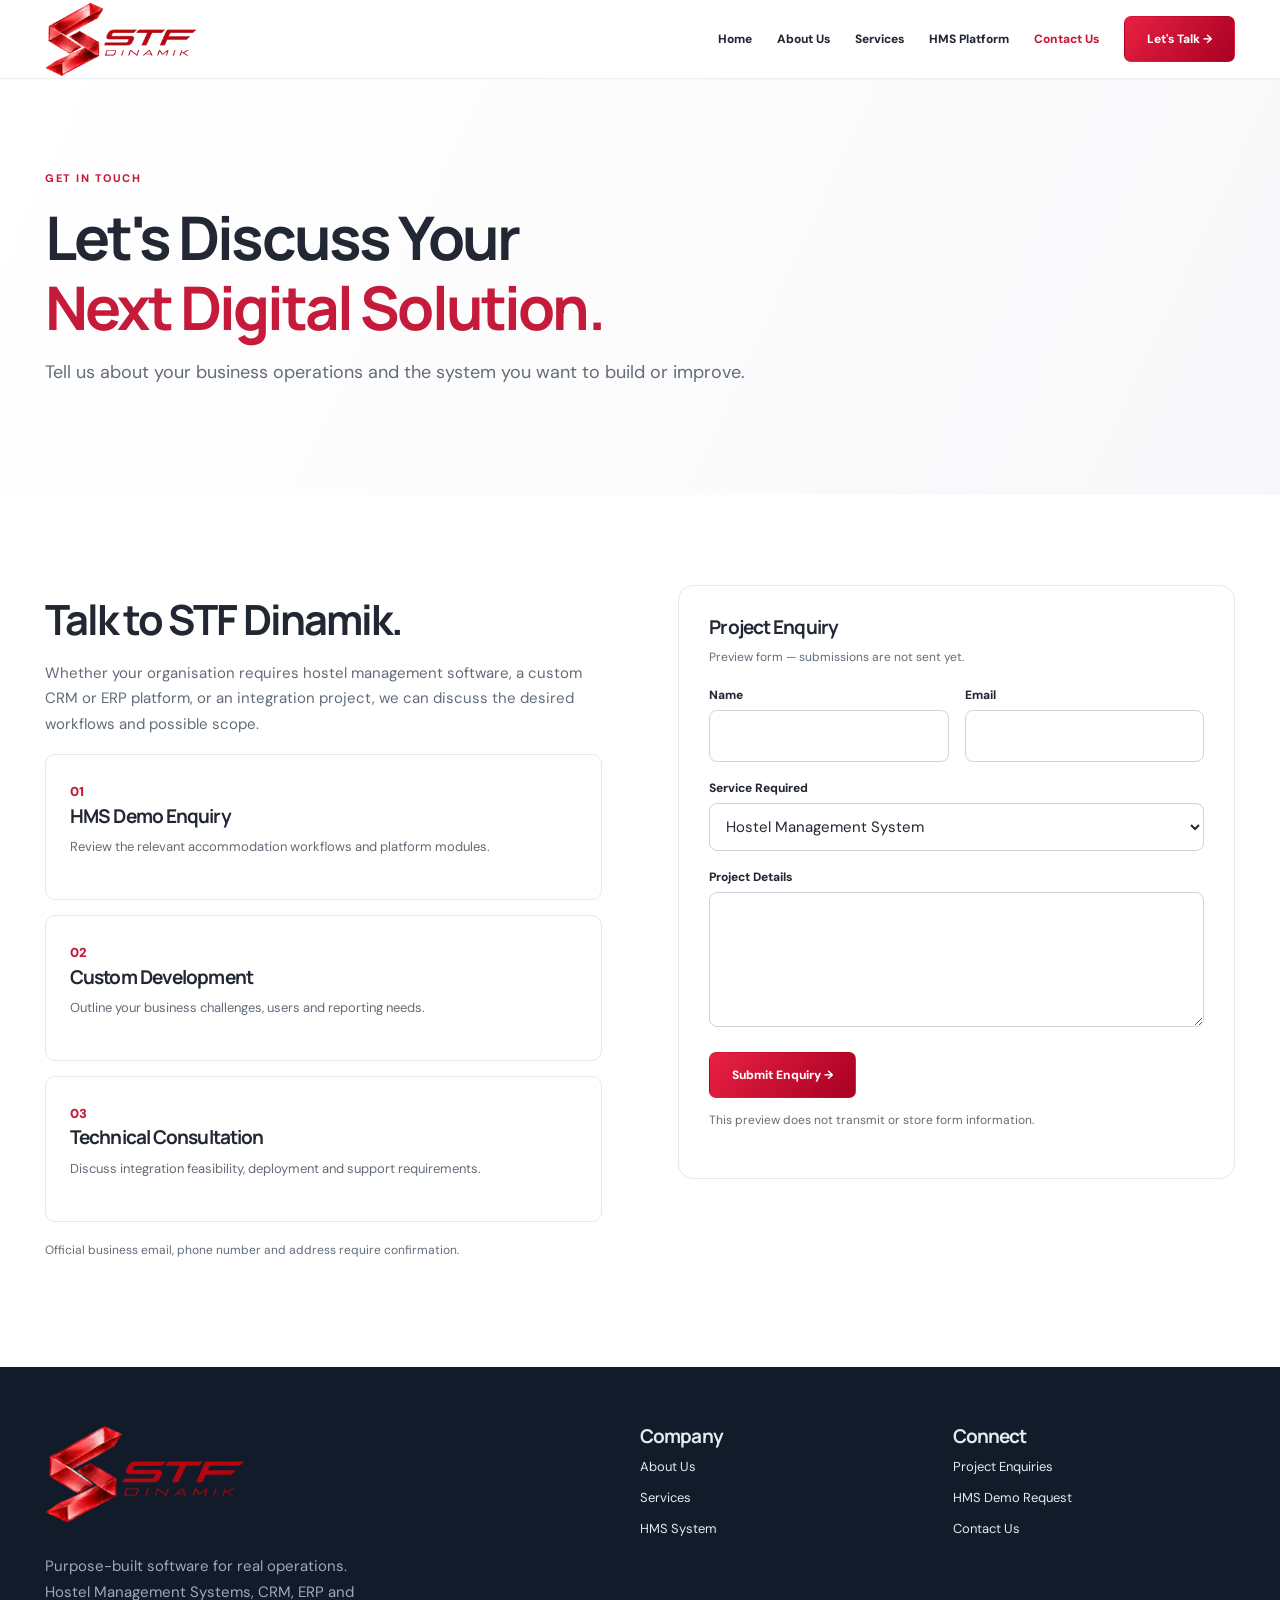
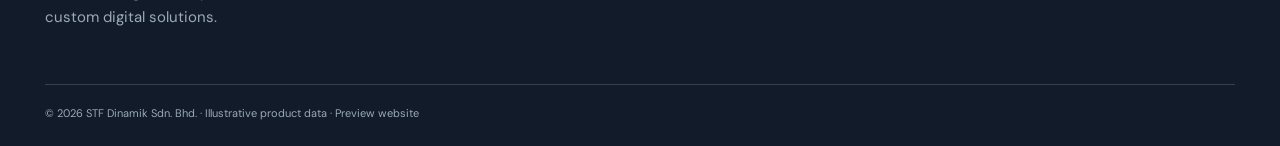
<file: contact.html>
<!doctype html><html lang="en"><head><meta charset="UTF-8"><meta name="viewport" content="width=device-width,initial-scale=1"><meta name="theme-color" content="#cf1232"><title>Contact STF Dinamik | HMS Demo & Software Development Enquiry</title><meta name="description" content="Contact STF Dinamik to discuss hostel management software, CRM and ERP applications, custom software development or system integration projects."><link rel="canonical" href="https://williamckw.github.io/stf-dinamik-website/contact.html"><meta property="og:type" content="website"><meta property="og:title" content="Contact STF Dinamik | HMS Demo & Software Development Enquiry"><meta property="og:description" content="Contact STF Dinamik to discuss hostel management software, CRM and ERP applications, custom software development or system integration projects."><meta property="og:url" content="https://williamckw.github.io/stf-dinamik-website/contact.html"><meta name="twitter:card" content="summary_large_image"><meta name="twitter:title" content="Contact STF Dinamik | HMS Demo & Software Development Enquiry"><meta name="twitter:description" content="Contact STF Dinamik to discuss hostel management software, CRM and ERP applications, custom software development or system integration projects."><meta name="twitter:image" content="https://images.unsplash.com/photo-1497366811353-6870744d04b2?auto=format&fit=crop&w=1200&q=82"><meta property="og:image" content="https://images.unsplash.com/photo-1497366811353-6870744d04b2?auto=format&fit=crop&w=1200&q=82"><meta property="og:image:alt" content="Modern office environment for software consultation"><meta property="og:site_name" content="STF Dinamik"><meta name="keywords" content="custom software consultation Malaysia, HMS demo, CRM ERP development enquiry"><link rel="preconnect" href="https://images.unsplash.com"><link rel="icon" type="image/webp" href="assets/favicon.webp"><link rel="apple-touch-icon" href="assets/favicon.webp"><link rel="stylesheet" href="assets/site.css"><script type="application/ld+json">{"@context":"https://schema.org","@type":"Organization","name":"STF Dinamik Sdn. Bhd.","url":"https://williamckw.github.io/stf-dinamik-website/","description":"Custom software development, enterprise systems and Hostel Management System solutions in Malaysia."}</script></head><body><a href="#main" class="skip">Skip to content</a><header class="header"><div class="wrap headin"><a class="brand" href="index.html" aria-label="STF Dinamik homepage"><img class="brand-logo" src="assets/stf-dinamik-logo.webp" width="235" height="116" alt="STF Dinamik logo"></a><button class="hamb" aria-label="Open navigation" aria-expanded="false" aria-controls="primary">☰</button><nav class="nav" id="primary"><a href="index.html" >Home</a><a href="about.html" >About Us</a><a href="services.html" >Services</a><a href="hms.html" >HMS Platform</a><a href="contact.html" aria-current="page">Contact Us</a><a class="button red" href="contact.html">Let's Talk →</a></nav></div></header><main id="main"><section class="pagehead"><div class="wrap"><div class="overline">Get in touch</div><h1>Let's Discuss Your <span class="redtext">Next Digital Solution.</span></h1><p class="lead">Tell us about your business operations and the system you want to build or improve.</p></div></section><section class="section"><div class="wrap split" style="align-items:start"><div><h2>Talk to STF Dinamik.</h2><p>Whether your organisation requires hostel management software, a custom CRM or ERP platform, or an integration project, we can discuss the desired workflows and possible scope.</p><div class="stack"><div class="feature"><span class="num">01</span><h3>HMS Demo Enquiry</h3><p>Review the relevant accommodation workflows and platform modules.</p></div><div class="feature"><span class="num">02</span><h3>Custom Development</h3><p>Outline your business challenges, users and reporting needs.</p></div><div class="feature"><span class="num">03</span><h3>Technical Consultation</h3><p>Discuss integration feasibility, deployment and support requirements.</p></div></div><p class="notice" style="margin-top:18px">Official business email, phone number and address require confirmation.</p></div><div class="inputpanel"><h3>Project Enquiry</h3><p class="notice">Preview form — submissions are not sent yet.</p><form id="contact-form"><div class="fields"><div class="field"><label for="name">Name</label><input id="name" name="name" autocomplete="name" required></div><div class="field"><label for="email">Email</label><input id="email" name="email" type="email" autocomplete="email" required></div><div class="field full"><label for="service">Service Required</label><select id="service" name="service"><option>Hostel Management System</option><option>Custom Software Development</option><option>CRM Development</option><option>ERP / Business Systems</option><option>System Integration</option><option>Other Enquiry</option></select></div><div class="field full"><label for="message">Project Details</label><textarea id="message" name="message" required></textarea></div><div class="field full"><button class="button red" type="submit">Submit Enquiry →</button><p class="notice" id="formnotice" style="margin-top:12px">This preview does not transmit or store form information.</p></div></div></form></div></div></section></main><footer class="foot"><div class="wrap"><div class="footgrid"><div><a class="brand" href="index.html" aria-label="STF Dinamik homepage"><img class="brand-logo" src="assets/stf-dinamik-logo.webp" width="235" height="116" alt="STF Dinamik logo"></a><p style="max-width:330px;margin-top:22px">Purpose-built software for real operations. Hostel Management Systems, CRM, ERP and custom digital solutions.</p></div><div><h3>Company</h3><nav class="footnav"><a href="about.html">About Us</a><a href="services.html">Services</a><a href="hms.html">HMS System</a></nav></div><div><h3>Connect</h3><nav class="footnav"><a href="contact.html">Project Enquiries</a><a href="contact.html">HMS Demo Request</a><a href="contact.html">Contact Us</a></nav></div></div><div class="copyright">© 2026 STF Dinamik Sdn. Bhd. · Illustrative product data · Preview website</div></div></footer><script defer src="assets/site.js"></script></body></html>
</file>
<file: assets/site.css>
@import url('https://fonts.googleapis.com/css2?family=DM+Sans:wght@400;500;600;700;800&family=Manrope:wght@400;500;600;700;800&display=swap');
:root{--red:#cf1232;--red2:#95001c;--ink:#17202b;--muted:#65717e;--line:#e7e9ee;--soft:#f5f7f9;--white:#fff;--radius:18px}*{box-sizing:border-box}html{scroll-behavior:smooth}body{margin:0;color:var(--ink);background:#fff;font:15px/1.7 'DM Sans',sans-serif;overflow-x:clip}a{color:inherit;text-decoration:none}img{max-width:100%;display:block}button,input,textarea,select{font:inherit}button{cursor:pointer}.wrap{width:min(1190px,calc(100% - 64px));margin:auto}.skip{position:absolute;left:10px;top:-100px;padding:8px;background:white;z-index:200}.skip:focus{top:10px}.header{position:sticky;top:0;z-index:80;background:#ffffffee;backdrop-filter:blur(16px);border-bottom:1px solid #edf0f2}.headin{min-height:78px;display:flex;align-items:center;justify-content:space-between;gap:20px}.brand{display:flex;gap:11px;align-items:center;flex:none;color:var(--red2)}.mark{font-weight:900;font-style:italic;line-height:1;font-size:36px;letter-spacing:-.1em;transform:skew(-9deg)}.brandname{font:800 italic 24px/.85 Manrope,sans-serif;letter-spacing:-.07em}.brandname small{font:800 8px/1.3 Manrope,sans-serif;letter-spacing:.34em;display:block;margin-top:6px}.nav{display:flex;align-items:center;gap:25px}.nav>a{font-size:12px;font-weight:800;white-space:nowrap;transition:color .2s}.nav>a:hover,.nav>a[aria-current]{color:var(--red)}.hamb{display:none;background:white;border:1px solid var(--line);border-radius:9px;padding:6px 12px;font-size:22px}.button{display:inline-flex;justify-content:center;align-items:center;gap:10px;padding:12px 22px;border-radius:8px;min-height:46px;border:1px solid #dadfe5;background:white;font-size:12px;font-weight:800;transition:transform .24s,box-shadow .24s,background .24s}.button:hover{transform:translateY(-2px);box-shadow:0 10px 25px #9a0a2a1a}.button.red{background:linear-gradient(130deg,#e92143,#a80022);border-color:transparent;color:#fff}.button.ghost{background:transparent}.redtext{color:var(--red)}.overline{font-size:11px;letter-spacing:.17em;font-weight:800;text-transform:uppercase;color:var(--red)}h1,h2,h3,h4{font-family:Manrope,sans-serif;line-height:1.17;letter-spacing:-.045em;overflow-wrap:break-word}h1{font-size:clamp(36px,4.7vw,67px);margin:14px 0 24px;max-width:740px}h2{font-size:clamp(29px,3.25vw,44px);margin:10px 0 17px}h3{font-size:19px;margin:0 0 9px}p{color:var(--muted);margin:0 0 17px}.lead{font-size:clamp(15px,1.45vw,18px);max-width:680px}.section{padding:100px 0}.alt{background:var(--soft)}.sectiontop{max-width:750px;margin-bottom:34px}.sectiontop p{max-width:630px}.flexactions{display:flex;align-items:center;gap:13px;flex-wrap:wrap;margin-top:28px}.hero{background:radial-gradient(ellipse at 84% 18%,#ffe8ec 0,transparent 36%),linear-gradient(125deg,#fff,#f8f9fb);overflow:hidden}.herogrid{min-height:660px;display:grid;grid-template-columns:minmax(0,.91fr) minmax(0,1.09fr);gap:48px;align-items:center;padding:60px 0}.herocopy{position:relative;z-index:2}.herocopy .lead{max-width:515px}.heronotes{display:flex;flex-wrap:wrap;gap:22px;margin-top:39px;color:#6d7480;font-size:11px;font-weight:800;letter-spacing:.03em}.heronotes span:before{content:"";display:inline-block;vertical-align:middle;width:7px;height:7px;margin-right:8px;border-radius:50%;background:var(--red)}.visual{position:relative;height:510px;min-width:0;perspective:1200px}.imagehero{position:absolute;inset:20px 0 52px 36px;border-radius:20px;overflow:hidden;box-shadow:0 38px 75px #1521362b}.imagehero img{width:100%;height:100%;object-fit:cover;animation:cinema 19s ease-in-out infinite alternate}.imagehero:after{content:"";position:absolute;inset:40% 0 0;background:linear-gradient(transparent,#0712238a)}.imagecaption{position:absolute;color:#fff;bottom:20px;right:20px;z-index:2;font-size:12px;font-weight:700}.glass{position:absolute;z-index:4;background:#ffffffed;border:1px solid #fff;border-radius:13px;box-shadow:0 14px 50px #1b2b4b27;backdrop-filter:blur(10px)}.glass.one{left:0;bottom:24px;width:min(310px,68%);padding:18px;animation:levitate 7s ease-in-out infinite}.glass.two{right:-5px;top:5px;padding:14px 19px;animation:levitate 6s ease-in-out -2s infinite}.glass small{font-size:10px;font-weight:700;color:#7c8792}.glass strong{font-size:25px;display:block;color:var(--red2);line-height:1.2}.tinybars{display:flex;align-items:end;gap:7px;height:63px;margin-top:8px}.tinybars i{display:block;flex:1;border-radius:3px 3px 0 0;background:linear-gradient(#ed4b64,#bd002b);height:var(--h)}.orbit{position:absolute;right:15px;bottom:5px;width:145px;height:145px;border-radius:50%;border:1px solid #cb163944;transform:rotateX(68deg);animation:spin 23s linear infinite}.orbit:after{content:"";position:absolute;inset:23px;border:1px dashed #cc133a99;border-radius:50%}.split{display:grid;grid-template-columns:repeat(2,minmax(0,1fr));align-items:center;gap:clamp(30px,6vw,82px)}.split>*,.herogrid>*{min-width:0}.photobox{overflow:hidden;border-radius:18px;position:relative;box-shadow:0 18px 48px #1c294017}.photobox img{width:100%;height:430px;object-fit:cover;transition:transform .8s}.photobox:hover img{transform:scale(1.045)}.tag{display:inline-block;background:#fff1f3;color:var(--red);padding:6px 11px;border-radius:100px;font-weight:800;font-size:11px}.grid{display:grid;grid-template-columns:repeat(3,minmax(0,1fr));gap:22px}.card{border:1px solid var(--line);background:#fff;border-radius:14px;overflow:hidden;transition:transform .3s,box-shadow .3s}.card:hover{transform:translateY(-7px);box-shadow:0 19px 38px #1726381c}.card-photo{height:203px;overflow:hidden}.card-photo img{width:100%;height:100%;object-fit:cover;transition:transform .6s}.card:hover .card-photo img{transform:scale(1.065)}.cardbody{padding:23px}.cardbody p{font-size:13px;margin-bottom:16px}.textlink{font-size:12px;font-weight:800;color:var(--red)}.service-label{font-size:10px;text-transform:uppercase;letter-spacing:.12em;color:var(--red);font-weight:800;display:block;margin-bottom:10px}.featuregrid{display:grid;grid-template-columns:repeat(4,minmax(0,1fr));gap:18px}.feature{border:1px solid var(--line);background:#fff;border-radius:12px;padding:23px}.feature .num{font-weight:900;color:var(--red);font-size:13px}.feature p{font-size:13px}.bullets{padding:0;list-style:none;display:grid;grid-template-columns:repeat(2,minmax(0,1fr));gap:13px;margin:28px 0}.bullets li{font-size:13px;font-weight:750;display:flex;gap:10px}.bullets li:before{content:"✓";color:var(--red);font-weight:900}.productstage{position:relative;min-width:0;perspective:1200px}.dash{background:#fff;padding:25px;border:1px solid #e6eaf0;border-radius:18px;box-shadow:0 30px 75px #1b223c23;transition:transform .3s;transform-style:preserve-3d}.dashhead{display:flex;align-items:center;justify-content:space-between;margin-bottom:23px;gap:10px}.dashhead span{font-size:12px;font-weight:900;color:var(--red)}.dashhead small{font-size:10px;color:#7f8b98}.stats{display:grid;grid-template-columns:repeat(3,minmax(0,1fr));gap:9px}.stats div{background:#f7f8fa;border:1px solid #f0f1f3;border-radius:9px;padding:13px}.stats small{font-size:10px;color:#72808e;display:block}.stats strong{display:block;font-size:clamp(18px,2.6vw,27px);line-height:1.3;color:#222}.bars{display:flex;align-items:end;height:150px;padding-top:27px;border-bottom:1px solid #eef0f3;gap:12px}.bars span{display:block;flex:1;max-width:42px;background:linear-gradient(#f0526a,#bb0028);height:var(--h);border-radius:5px 5px 0 0;animation:rise 1.5s ease-out both;transform-origin:bottom}.tabs{display:flex;flex-wrap:wrap;gap:9px;margin-top:20px}.tabs button{border:1px solid #dfe3e8;border-radius:8px;background:#fff;padding:9px 12px;font-size:11px;font-weight:800;color:#55606e}.tabs button[aria-selected="true"]{background:var(--red);border-color:var(--red);color:#fff}.timeline{display:grid;grid-template-columns:repeat(5,minmax(0,1fr));gap:16px}.step{padding:20px;border-left:2px solid #e8afba;background:#fff;border-radius:0 12px 12px 0}.step b{color:var(--red);font-size:12px}.step h3{font-size:16px;margin-top:9px}.step p{font-size:12px}.case{background:#fff;border:1px solid var(--line);border-radius:14px;padding:24px}.case p{font-size:14px}.faq details{padding:18px 0;border-bottom:1px solid var(--line)}.faq summary{cursor:pointer;font-weight:800}.faq p{margin:12px 0 0}.pagehead{padding:90px 0;background:linear-gradient(110deg,#fff,#f4f6fa)}.pagehead h1{max-width:940px;margin-bottom:15px}.pagehead p{max-width:730px}.cta{background:linear-gradient(110deg,#8f001d,#c8193b);color:#fff;padding:75px 0}.cta h2{color:#fff}.cta p{color:#ffeaed}.cta .button{color:var(--red2)}.inputpanel{padding:30px;background:#fff;border:1px solid var(--line);border-radius:15px}.fields{display:grid;grid-template-columns:1fr 1fr;gap:16px}.field.full{grid-column:1/-1}.field label{display:block;font-weight:800;font-size:12px;margin-bottom:5px}.field input,.field select,.field textarea{width:100%;min-width:0;background:#fff;border:1px solid #cdd3db;border-radius:8px;padding:12px;color:var(--ink)}.field textarea{min-height:135px}.foot{background:#111b29;color:#e4ebef;padding:58px 0 24px}.foot p{color:#9ba9b9}.footgrid{display:grid;grid-template-columns:2fr 1fr 1fr;gap:30px}.footnav{display:grid;gap:9px;font-size:13px}.footnav a:hover{color:#fff}.copyright{margin-top:36px;padding-top:19px;border-top:1px solid #36414f;color:#9ba9b9;font-size:11px}.reveal{opacity:0;transform:translateY(22px);transition:opacity .7s,transform .7s}.reveal.shown{opacity:1;transform:none}.video-callout{border-radius:17px;overflow:hidden;position:relative;min-height:310px;background:#111}.video-callout img{width:100%;height:350px;object-fit:cover;filter:brightness(.68)}.video-callout .play{position:absolute;inset:0;margin:auto;border:1px solid #ffffffbd;background:#ffffffdd;color:var(--red);font-size:24px;width:72px;height:72px;border-radius:50%;transition:transform .2s}.video-callout .play:hover{transform:scale(1.07)}.video-callout .videotxt{position:absolute;left:25px;bottom:22px;color:white;font-weight:800}.modal{position:fixed;inset:0;z-index:150;background:#0a0e17df;display:none;align-items:center;justify-content:center;padding:20px}.modal.open{display:flex}.modalinner{width:min(800px,100%);padding:17px;background:#fff;border-radius:13px}.modalinner button{float:right;border:0;background:#f2f3f5;border-radius:7px;padding:8px 13px}.modalinner video{width:100%;max-height:68vh;display:block;background:#151925}.notice{font-size:12px}.plan{border-left:3px solid var(--red);padding:12px 18px;background:#fff5f7;font-size:13px}.plan p{margin:0}.stack{display:grid;gap:15px}.rotating-scene{perspective:900px;padding:22px 0}.tilt{will-change:transform;transition:transform .18s ease;transform-style:preserve-3d}@keyframes cinema{to{transform:scale(1.07)}}@keyframes levitate{50%{transform:translateY(-10px)}}@keyframes spin{to{transform:rotateX(68deg) rotateZ(360deg)}}@keyframes rise{from{transform:scaleY(.1)}to{transform:scaleY(1)}}@media(max-width:1100px){.nav{gap:12px}.nav>a{font-size:11px}.herogrid{gap:22px}.visual{height:430px}.imagehero{inset:25px 0 40px 20px}.grid{gap:15px}.timeline{grid-template-columns:repeat(3,minmax(0,1fr))}.featuregrid{grid-template-columns:repeat(2,minmax(0,1fr))}}@media(max-width:800px){.wrap{width:calc(100% - 40px)}.hamb{display:block}.headin{min-height:68px}.nav{display:none;position:absolute;left:0;right:0;top:68px;background:#fff;padding:15px 22px 25px;box-shadow:0 15px 30px #0002;flex-direction:column;align-items:stretch;gap:0}.nav.open{display:flex}.nav>a{font-size:15px;padding:10px 4px}.nav .button{margin-top:10px}.herogrid{grid-template-columns:1fr;padding:53px 0 43px;min-height:0}.visual{height:390px}.imagehero{inset:12px 5% 40px 4%}.glass.one{left:0}.glass.two{right:1%}.split{grid-template-columns:1fr;gap:31px}.section{padding:71px 0}.grid{grid-template-columns:repeat(2,minmax(0,1fr))}.photobox img{height:330px}.footgrid{grid-template-columns:1fr 1fr}.footgrid>div:first-child{grid-column:1/-1}.pagehead{padding:65px 0}.timeline{grid-template-columns:repeat(2,minmax(0,1fr))}}@media(max-width:560px){.wrap{width:calc(100% - 32px)}body{font-size:14px}.section{padding:58px 0}.herogrid{padding:40px 0 30px}.hero h1{font-size:clamp(34px,10vw,49px)}h2{font-size:clamp(27px,7vw,36px)}.visual{height:290px}.imagehero{inset:5px 0 33px}.glass.one{width:60%;bottom:4px;padding:11px}.glass.two{padding:9px 12px;top:0;right:3px}.glass strong{font-size:19px}.tinybars{height:32px}.orbit{display:none}.heronotes{gap:10px;margin-top:22px}.flexactions .button{flex:1}.grid,.featuregrid,.timeline{grid-template-columns:1fr}.card-photo{height:210px}.split{gap:23px}.bullets{grid-template-columns:1fr}.photobox img{height:255px}.dash{padding:15px}.stats{gap:6px}.stats div{padding:9px 7px}.stats small{font-size:9px}.bars{height:95px;gap:8px}.tabs button{font-size:10px;padding:8px}.fields{grid-template-columns:1fr}.footgrid{grid-template-columns:1fr}.footgrid>div:first-child{grid-column:auto}.pagehead{padding:51px 0}}@media(prefers-reduced-motion:reduce){*,*:before,*:after{animation:none!important;transition:none!important;scroll-behavior:auto!important}.reveal{opacity:1;transform:none}}
/* V8 design system refinement — restrained editorial technology look */
:root{--red:#c51a39;--red2:#941229;--ink:#222833;--muted:#626c78;--line:#e7e8ec;--soft:#f8f8fa}
body{font-feature-settings:"kern" 1;font-synthesis:none}
h1,h2,h3{letter-spacing:-.047em;text-wrap:balance}
p{overflow-wrap:break-word}
.wrap{max-width:1200px}
.header{box-shadow:0 1px 0 #22222205}
.headin{min-height:84px}
.brand{gap:12px}
.mark{width:42px;height:42px;display:grid;place-items:center;border:1px solid #dbdfe4;border-radius:10px;background:#fff5f7;font-size:27px;letter-spacing:-.07em;transform:none}
.brandname{font-style:normal;letter-spacing:-.055em}
.overline{letter-spacing:.14em}
.herogrid{min-height:625px}
.hero{background:linear-gradient(125deg,#fff 16%,#faf9f9 62%,#f4f5f8)}
.imagehero{border-radius:14px;box-shadow:0 30px 68px #17203221}
.imagehero img{animation:cinema 25s ease-in-out infinite alternate}
.glass{border:1px solid #e7e8ec;box-shadow:0 14px 28px #1b2b4b19;border-radius:10px}
.glass.one{animation:levitate 11s ease-in-out infinite}
.glass.two{animation:levitate 12s ease-in-out -3s infinite}
.orbit{opacity:.35;animation-duration:50s}
.section{padding-block:90px}
.card{border-radius:11px}
.card-photo{height:200px}
.cardbody{padding:25px}
.card:hover{transform:translateY(-4px);box-shadow:0 14px 36px #17263813}
.card:hover .card-photo img{transform:scale(1.035)}
.feature{border-radius:10px;padding:24px}
.timeline .step{border-left-color:#d2b0b6}
.button{border-radius:7px}
.button:hover{box-shadow:0 8px 18px #900b2914}
.editorial{background:#fff}
.editorial .feature{border-top:3px solid #ca2442}
.pagehead{background:linear-gradient(115deg,#fff,#f8f8fa)}
.photobox{border-radius:12px}
.dash{box-shadow:0 24px 55px #1b223c16}
@media(max-width:1100px){.headin{min-height:76px}.nav{gap:14px}}
@media(max-width:800px){.headin{min-height:68px}.mark{width:36px;height:36px;font-size:25px}.nav{top:68px}.glass.one{animation:none}.glass.two{animation:none}.orbit{display:none}}
@media(max-width:560px){h1,h2,h3{text-wrap:wrap}.section{padding-block:58px}.card-photo{height:196px}.feature{padding:22px}.visual{height:275px}.imagehero{inset:5px 0 28px}.glass.one{width:min(65%,245px)}.glass.two{max-width:58%}}

/* Genuine STF Dinamik logo placement */
.brand{display:inline-flex;align-items:center;flex:none;gap:0;min-width:0}
.brand-logo{display:block;width:180px;height:auto;max-height:75px;object-fit:contain;object-position:left center}
.headin{min-height:78px}
.foot .brand-logo{width:200px;max-height:none}
@media(max-width:800px){.brand-logo{width:148px;max-height:61px}.headin{min-height:68px}.foot .brand-logo{width:180px}}
@media(max-width:430px){.brand-logo{width:137px;max-height:57px}}

/* V9 editorial animated product showcase */
.visual-carousel{height:520px;perspective:none;isolation:isolate}
.showcase-stage{position:relative;height:460px;overflow:hidden;border-radius:18px;box-shadow:0 25px 65px #1622341e;background:#edf0f4}
.showcase-slide{position:absolute;inset:0;opacity:0;visibility:hidden;transform:translateX(7%) scale(1.018);transition:opacity .75s ease,transform .85s cubic-bezier(.2,.75,.3,1),visibility .75s;pointer-events:none;overflow:hidden}
.showcase-slide.is-active{opacity:1;visibility:visible;transform:none;pointer-events:auto;z-index:2}
.showcase-photo,.showcase-photo img{width:100%;height:100%}.showcase-photo img{object-fit:cover;object-position:center;transition:transform 7s ease}
.showcase-slide.is-active .showcase-photo img{transform:scale(1.055)}
.showcase-photo:after{content:"";position:absolute;inset:35% 0 0;background:linear-gradient(transparent,#111c29b9)}
.showcase-label{position:absolute;bottom:25px;left:27px;right:25px;z-index:3;color:white;text-shadow:0 1px 8px #0006}
.showcase-label span{display:block;font-size:10px;font-weight:800;letter-spacing:.16em;margin-bottom:7px}
.showcase-label strong{display:block;font:800 clamp(21px,2.45vw,31px)/1.25 Manrope,sans-serif;letter-spacing:-.04em;max-width:420px}
.showcase-label small{display:block;font-size:12px;margin-top:7px;opacity:.9}
.showcase-label.dark{color:#202938;text-shadow:none}
.showcase-floating{position:absolute;z-index:4;top:30px;right:25px;background:#fffffff0;border:1px solid #ffffffcf;box-shadow:0 15px 35px #1522382a;border-radius:11px;padding:14px 15px;max-width:235px;animation:showcaseFloat 6s ease-in-out infinite}
.showcase-floating small{display:block;font-size:9px;font-weight:800;letter-spacing:.12em;color:#a50d2e}
.showcase-floating span{font-size:10px;color:#607080}.showcase-floating strong{display:block;font-size:14px;letter-spacing:-.02em}
.mini-beds{display:grid;grid-template-columns:repeat(4,20px);gap:5px;margin:11px 0}
.mini-beds b{height:18px;border-radius:4px;background:#df2e4d}.mini-beds b:nth-child(3n){background:#ecedf0}
.showcase-software{position:absolute;inset:18px 18px 20px;background:#fff;box-shadow:0 16px 40px #141e3424;border:1px solid #e9eaf0;border-radius:12px;padding:27px 26px 110px;overflow:hidden}
.software-top{font-size:10px;color:#bd1638;display:flex;justify-content:space-between;gap:12px}
.software-top span{color:#d0d5dd}.software-head{font:800 clamp(17px,2.1vw,27px)/1.25 Manrope,sans-serif;margin:25px 0 18px}
.software-stats{display:grid;grid-template-columns:repeat(3,minmax(0,1fr));gap:10px}
.software-stats div{background:#f7f8fa;border:1px solid #eef0f3;border-radius:9px;padding:13px 10px}
.software-stats small{display:block;font-size:10px;color:#697585}.software-stats strong{display:block;font-size:clamp(18px,2vw,27px);color:#242c35}
.software-chart{display:flex;align-items:end;gap:13px;height:110px;border-bottom:1px solid #d9dde3;margin:15px 10px 0}
.software-chart i{flex:1;max-width:44px;height:var(--v);border-radius:5px 5px 0 0;background:linear-gradient(#eb5670,#bd1939);transform-origin:bottom}
.showcase-slide.is-active .software-chart i{animation:showcaseBar .9s both}
.software-foot{display:flex;justify-content:space-between;gap:9px;color:#7b8592;font-size:10px;margin-top:11px}
.showcase-controls{display:flex;align-items:center;justify-content:space-between;gap:14px;margin-top:17px}
.showcase-dots{display:flex;gap:9px}.showcase-dots button{border:0;background:transparent;min-height:32px;min-width:32px;padding:8px;display:grid;place-items:center}
.showcase-dots button span{height:6px;width:18px;border-radius:6px;background:#cdd1d7;transition:background .2s,width .2s}
.showcase-dots button.is-current span{width:32px;background:#c6193c}
.showcase-pause{border:1px solid #e3e5e8;border-radius:7px;background:#fff;color:#495566;font-size:11px;font-weight:800;padding:9px 13px;min-height:36px}
.showcase-pause:hover{border-color:#b91035}
@keyframes showcaseFloat{50%{transform:translateY(-8px)}}
@keyframes showcaseBar{from{transform:scaleY(.16)}to{transform:scaleY(1)}}
@media(max-width:1100px){.visual-carousel{height:445px}.showcase-stage{height:393px}.showcase-software{padding:19px 17px 65px}.software-chart{height:85px;gap:8px}.showcase-label{bottom:19px;left:20px}.showcase-floating{right:14px;top:15px}}
@media(max-width:800px){.visual-carousel{height:413px}.showcase-stage{height:357px}.showcase-label strong{font-size:25px}.showcase-floating{animation:none}}
@media(max-width:560px){.visual-carousel{height:335px}.showcase-stage{height:282px;border-radius:12px}.showcase-label{bottom:17px;left:16px;right:15px}.showcase-label strong{font-size:19px}.showcase-label small{font-size:10px}.showcase-label span{font-size:9px}.showcase-floating{padding:9px 10px;max-width:156px;top:10px;right:10px}.mini-beds{grid-template-columns:repeat(4,13px);gap:3px;margin:6px 0}.mini-beds b{height:12px}.showcase-floating strong{font-size:11px}.showcase-floating small{font-size:8px}.showcase-floating span{font-size:9px}.showcase-software{inset:10px 9px;padding:16px 12px 75px}.software-head{font-size:18px;margin:12px 0}.software-stats{gap:5px}.software-stats div{padding:8px 6px}.software-stats strong{font-size:17px}.software-stats small{font-size:9px}.software-chart{height:66px;gap:7px;margin:10px 5px 0}.software-foot{font-size:9px}.showcase-controls{margin-top:10px}.showcase-dots button{min-height:35px}}
@media(prefers-reduced-motion:reduce){.showcase-slide,.showcase-photo img,.showcase-dots button span{transition:none!important;animation:none!important}.showcase-floating,.showcase-chart i{animation:none!important}}

/* V10: responsive typography, motion polish, media safety */
html{scroll-padding-top:85px}body{overflow-x:clip}
.wrap,.herogrid,.split,.grid,.featuregrid,.timeline,.dash,.visual-carousel{min-width:0}
h1,h2,h3,h4,p,.feature,.card,.step,.showcase-label,.glass,.stats div{overflow-wrap:break-word;word-break:normal}
.header .brand-logo{object-fit:contain}
.showcase-photo{position:relative}
.showcase-video{position:absolute;inset:0;width:100%;height:100%;object-fit:cover;opacity:0;transition:opacity .6s ease;pointer-events:none}
.showcase-slide.video-ready.is-active .showcase-video{opacity:1}
.showcase-slide.video-ready.is-active .showcase-photo>img{opacity:0}
.showcase-slide .showcase-photo>img{transition:opacity .5s}
.showcase-label{max-width:calc(100% - 40px)}
.dash{overflow:hidden}
.dash.is-switching .stats strong,.dash.is-switching .bars span{animation:dashRefocus .46s ease both}
.dash.is-switching .bars span{animation:dashBar .68s ease both}
.tabs{align-items:center;gap:10px}
.tabs button{min-height:43px;line-height:1.2;white-space:nowrap}
.bars span{min-width:0}
.featuregrid>*,.timeline>*,.grid>*{min-width:0}
@keyframes dashRefocus{from{opacity:.38;transform:translateY(6px)}to{opacity:1;transform:none}}
@keyframes dashBar{from{transform:scaleY(.4)}to{transform:scaleY(1)}}
@media(max-width:1100px){.herogrid{grid-template-columns:minmax(0,.95fr) minmax(0,1.05fr)}.nav{gap:10px}.nav>a{font-size:11px}.glass.two{max-width:56%}}
@media(max-width:800px){.herogrid{grid-template-columns:minmax(0,1fr)}.showcase-slide,.showcase-slide.is-active{transform:none}.split{grid-template-columns:minmax(0,1fr)}.tabs{gap:8px}.tabs button{white-space:normal;flex:0 1 auto}.sectiontop{max-width:100%}}
@media(max-width:560px){.wrap{width:calc(100% - 32px)}h1{font-size:clamp(32px,9vw,46px);line-height:1.17}h2{font-size:clamp(25px,7vw,34px);line-height:1.22}.showcase-label{max-width:calc(100% - 30px)}.showcase-label strong{font-size:clamp(16px,5.1vw,21px)}.stats div{min-width:0;padding:9px 6px}.stats strong{font-size:clamp(16px,5vw,22px)}.tabs button{padding:10px 12px;min-height:44px}.footgrid{grid-template-columns:1fr}.glass{max-width:65%}}
@media(max-width:360px){.showcase-stage{height:270px}.visual-carousel{height:320px}.showcase-floating{max-width:145px}.showcase-label strong{font-size:17px}.tabs{gap:6px}.tabs button{font-size:10px}}
@media(prefers-reduced-motion:reduce){.showcase-video{display:none!important}.showcase-slide.video-ready.is-active .showcase-photo>img{opacity:1}.dash.is-switching *{animation:none!important}}

/* V11 automatic 3-second HMS showcase - clear data instead of bar graph */
.hms-animated-content{min-height:300px}
.hms-metric-intro{min-height:124px;padding-top:5px}
.hms-kicker{display:block;font-size:10px;font-weight:900;letter-spacing:.13em;color:#bf1c3c}
.hms-metric-intro h3{font-size:clamp(17px,2vw,23px);margin:10px 0 8px;line-height:1.28;letter-spacing:-.025em}
.hms-metric-intro p{font-size:12px;line-height:1.55;margin:0;max-width:95%}
.hms-metric-strip{display:grid;grid-template-columns:repeat(3,minmax(0,1fr));gap:11px}
.hms-metric-strip>div{background:#f6f7f9;border:1px solid #eceef2;border-radius:10px;padding:14px;min-width:0}
.hms-metric-strip small{font-size:10px;display:block;color:#667381;line-height:1.35}
.hms-metric-strip strong{font:800 clamp(17px,2vw,27px)/1.4 Manrope,sans-serif;display:block;color:#242b34}
.hms-visual-row{display:flex;gap:10px;margin:20px 0 10px;align-items:center}
.hms-data-pulse{height:5px;flex:1;border-radius:10px;background:#f0c6ce;position:relative;overflow:hidden}
.hms-data-pulse:after{content:"";position:absolute;inset:0;background:#c71838;transform:translateX(-100%)}
.hms-animate .hms-data-pulse:after{animation:dataSweep 2.7s cubic-bezier(.1,.65,.25,1) forwards}
.hms-data-pulse:nth-child(2):after{animation-delay:.15s}.hms-data-pulse:nth-child(3):after{animation-delay:.3s}.hms-data-pulse:nth-child(4):after{animation-delay:.45s}.hms-data-pulse:nth-child(5):after{animation-delay:.6s}.hms-data-pulse:nth-child(6):after{animation-delay:.75s}
.hms-animate .hms-metric-intro,.hms-animate .hms-metric-strip{animation:hmsFadeIn .42s ease both}
.hms-demo-foot{display:flex;justify-content:space-between;gap:10px;font-size:10px;color:#87909c}
.hms-auto-label{font-size:9px;font-weight:800;letter-spacing:.08em;color:#9b6470;align-self:center;margin-right:4px}
.software-flow{display:grid;grid-template-columns:repeat(3,minmax(0,1fr));gap:10px;margin:22px 0}
.software-flow>div{background:#f5f6f9;border-left:3px solid #bd1b3d;padding:14px 10px;border-radius:6px}
.software-flow span{display:block;font-size:8px;font-weight:900;letter-spacing:.06em;color:#bc1b3e}
.software-flow strong{display:block;font-size:11px;line-height:1.4;margin-top:5px}
.showcase-slide.is-active .software-flow>div{animation:hmsFadeIn .6s ease both}
.showcase-slide.is-active .software-flow>div:nth-child(2){animation-delay:.2s}.showcase-slide.is-active .software-flow>div:nth-child(3){animation-delay:.4s}
@keyframes dataSweep{to{transform:translateX(0)}}@keyframes hmsFadeIn{from{opacity:.3;transform:translateY(6px)}to{opacity:1;transform:none}}
@media(max-width:760px){.hms-animated-content{min-height:250px}.hms-metric-intro{min-height:120px}.hms-metric-strip>div{padding:11px 8px}.hms-auto-label{flex-basis:100%}.software-flow{gap:5px}.software-flow>div{padding:8px 5px}.software-flow strong{font-size:9px}}
@media(max-width:380px){.hms-metric-intro h3{font-size:16px}.hms-metric-strip{gap:6px}.hms-metric-strip small{font-size:9px}.hms-metric-strip strong{font-size:16px}}
@media(prefers-reduced-motion:reduce){.hms-animate *{animation:none!important}}

/* V12 clearer photographic hero, purposeful integration motion and inline video */
.network-peers{position:absolute;z-index:3;top:20px;right:20px;display:flex;align-items:center;gap:9px;padding:12px;background:#ffffffdf;border-radius:12px;backdrop-filter:blur(8px)}
.network-peers i{display:grid;place-items:center;width:34px;height:34px;border-radius:50%;background:#fbe7ec;border:1px solid #c9294a;color:#a70a2a;font-size:10px;font-weight:800;font-style:normal;animation:peerPulse 3.5s ease-in-out infinite}
.network-peers i:nth-child(2){animation-delay:.65s}.network-peers i:nth-child(3){animation-delay:1.3s}
.integration-scene{position:absolute;inset:0;overflow:hidden;background:radial-gradient(circle at 50% 40%,#fff,#f4f6fa 70%);display:grid;place-items:center}
.integration-rings{position:absolute;inset:14%;border:1px dashed #c92f4b80;border-radius:50%;animation:integrationRotate 35s linear infinite}
.integration-rings:before{content:"";position:absolute;inset:15%;border:1px solid #eec8d0;border-radius:50%}
.integration-hub{z-index:3;background:white;box-shadow:0 13px 40px #99152f26;border:1px solid #f3e2e6;padding:16px 22px;border-radius:14px;display:grid;justify-items:center;gap:8px}
.integration-hub img{width:46px;height:46px;object-fit:contain}.integration-hub b{font-size:11px;letter-spacing:.08em;color:#8f1632}
.integration-node{position:absolute;z-index:4;border:1px solid #e6e7eb;background:#ffffffee;border-radius:10px;padding:9px 13px;min-width:105px;box-shadow:0 8px 25px #101a3012;animation:nodeFloat 6s ease-in-out infinite}
.integration-node b{display:block;font-size:13px;color:#a51a36}.integration-node small{font-size:10px;color:#5b6671}
.node-crm{top:13%;left:12%}.node-erp{top:13%;right:12%;animation-delay:-2s}.node-hms{bottom:29%;left:10%;animation-delay:-4s}.node-api{bottom:29%;right:10%;animation-delay:-1s}
@keyframes peerPulse{50%{transform:translateY(-5px)}}@keyframes nodeFloat{50%{transform:translateY(-8px)}}@keyframes integrationRotate{to{transform:rotate(360deg)}}
.video-callout.inline-video{background:#141d2a;position:relative;overflow:hidden;border-radius:15px;min-height:300px}
.inline-video .scroll-video{position:absolute;inset:0;width:100%;height:100%;object-fit:cover;opacity:.85}
.inline-video:after{content:"";position:absolute;inset:55% 0 0;background:linear-gradient(transparent,#07101eb3);pointer-events:none}
.inline-video .videotxt{z-index:2}
@media(max-width:800px){.integration-node{min-width:84px;padding:8px}.node-crm{left:5%}.node-erp{right:5%}.node-hms{left:5%}.node-api{right:5%}}
@media(max-width:480px){.integration-node{min-width:70px;padding:6px 8px}.integration-node b{font-size:11px}.integration-node small{font-size:8px}.integration-hub{padding:11px}.integration-hub img{width:32px;height:32px}.integration-hub b{font-size:9px}.network-peers{padding:6px}.network-peers i{width:24px;height:24px}}
@media(prefers-reduced-motion:reduce){.network-peers i,.integration-node,.integration-rings{animation:none!important}}
</file>
